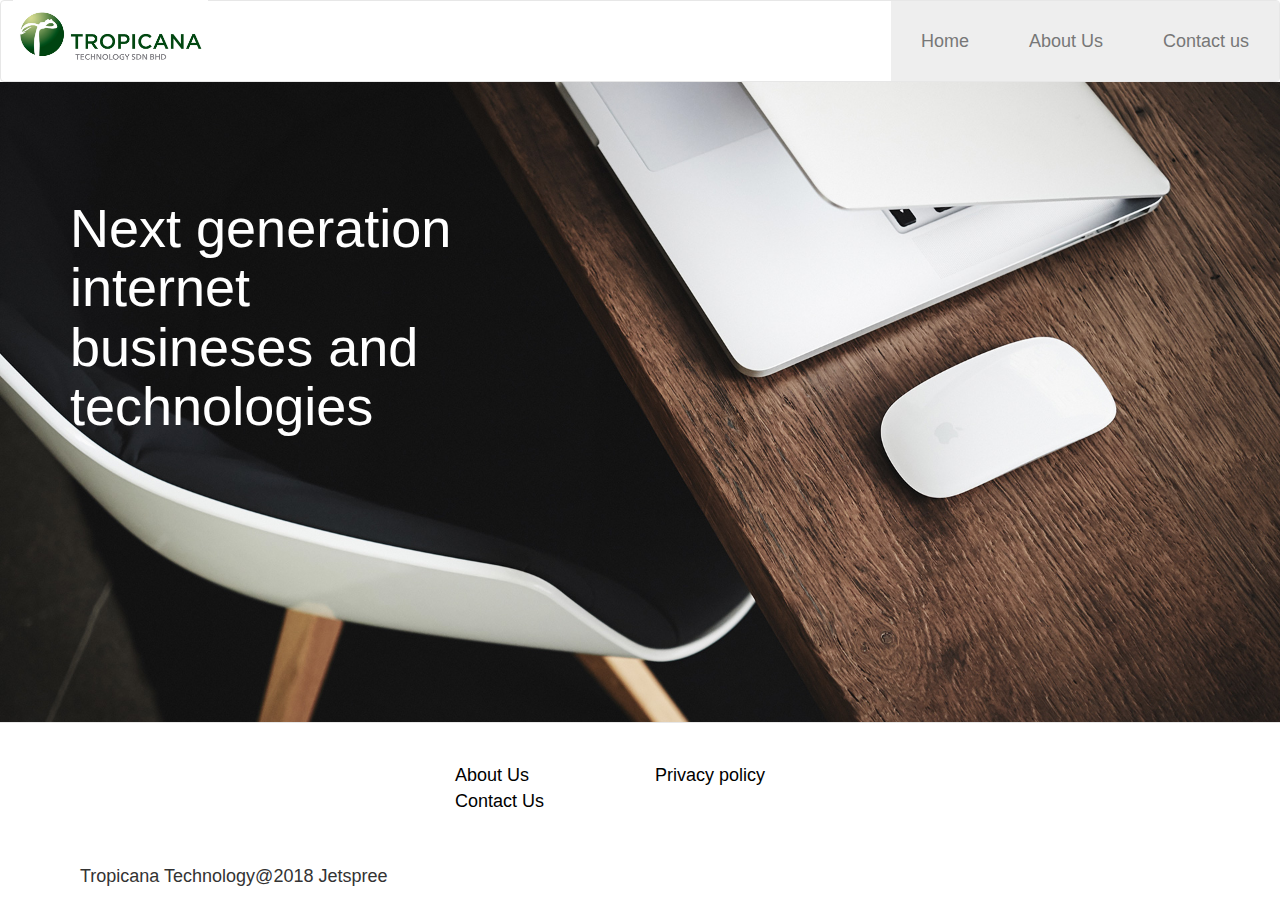
<file: index.html>
<!DOCTYPE html>
<html>
<head>
	<title></title>
	<!-- Latest compiled and minified CSS -->
<link rel="stylesheet" href="https://maxcdn.bootstrapcdn.com/bootstrap/3.3.7/css/bootstrap.min.css" integrity="sha384-BVYiiSIFeK1dGmJRAkycuHAHRg32OmUcww7on3RYdg4Va+PmSTsz/K68vbdEjh4u" crossorigin="anonymous">

	<link rel="stylesheet" type="text/css" href="style.css">
</head>
<body>

<nav class="navbar navbar-default">
  <div class="container-fluid">
    <!-- Brand and toggle get grouped for better mobile display -->
    <div class="navbar-header">
      <button type="button" class="navbar-toggle collapsed" data-toggle="collapse" data-target="#bs-example-navbar-collapse-1" aria-expanded="false">
        <span class="sr-only">Toggle navigation</span>
        <span class="icon-bar"></span>
        <span class="icon-bar"></span>
        <span class="icon-bar"></span>
      </button>
      <a class="navbar-brand" href="/"><img src="logo.jpg" class="logo img-responsive" ></a>
    </div>

    <!-- Collect the nav links, forms, and other content for toggling -->
    <div class="collapse navbar-collapse" id="bs-example-navbar-collapse-1">
      <ul class="nav navbar-nav navbar-right">
        <li><a href="index.html">Home</a></li>
        <li><a href="about.html">About Us</a></li>
        <li><a href="contact.html">Contact us</a></li>
      </ul>
    </div><!-- /.navbar-collapse -->
  </div><!-- /.container-fluid -->
</nav>


<div class="banner">
	<div class="container">
	<h1>Next generation internet busineses and technologies</h1>
</div>
<div class="mw">
	<img src="home-page-tt.jpg" class="fw">
</div>
</div>

<nav class="navbar navbar-default navbar-fixed-bottom">
  <div class="container">
  <div class="row footer">
  	<div class="col-sm-6">
  		<div><a href="about.html">About Us</a></div>
  		<div><a href="contact.html">Contact Us</a></div>
  	</div>
  	  <div class="col-sm-6">
  		<div><a href="privacy.html">Privacy policy</a></div>
  	</div>
  </div>
  <div class="copyright">Tropicana Technology@2018 Jetspree</div>
  </div>
</nav>
</body>
</html>
</file>
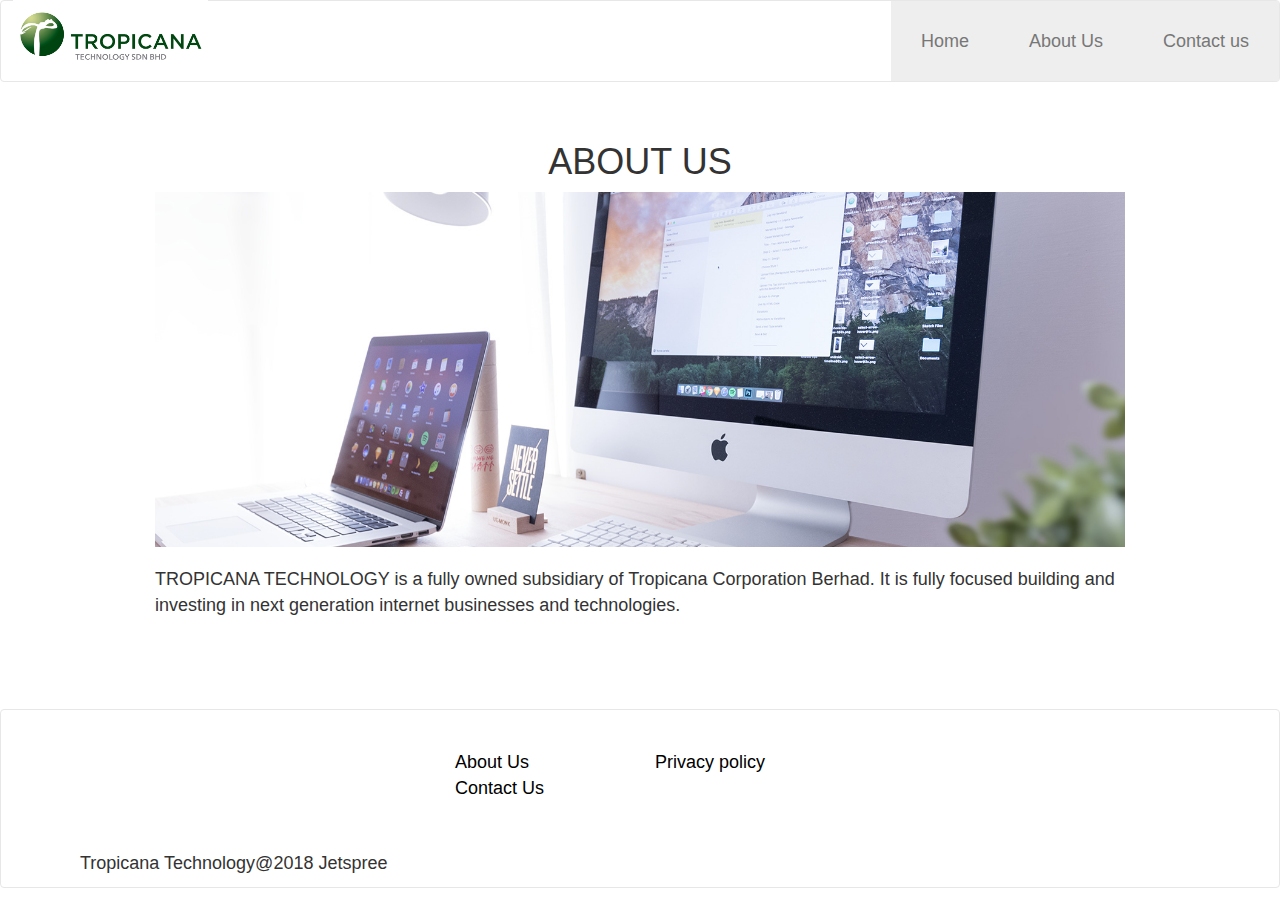
<file: about.html>
<!DOCTYPE html>
<html>
<head>
	<title></title>
	<!-- Latest compiled and minified CSS -->
<link rel="stylesheet" href="https://maxcdn.bootstrapcdn.com/bootstrap/3.3.7/css/bootstrap.min.css" integrity="sha384-BVYiiSIFeK1dGmJRAkycuHAHRg32OmUcww7on3RYdg4Va+PmSTsz/K68vbdEjh4u" crossorigin="anonymous">

	<link rel="stylesheet" type="text/css" href="style.css">
</head>
<body>

<nav class="navbar navbar-default">
  <div class="container-fluid">
    <!-- Brand and toggle get grouped for better mobile display -->
    <div class="navbar-header">
      <button type="button" class="navbar-toggle collapsed" data-toggle="collapse" data-target="#bs-example-navbar-collapse-1" aria-expanded="false">
        <span class="sr-only">Toggle navigation</span>
        <span class="icon-bar"></span>
        <span class="icon-bar"></span>
        <span class="icon-bar"></span>
      </button>
      <a class="navbar-brand" href="/"><img src="logo.jpg" class="logo img-responsive" ></a>
    </div>

    <!-- Collect the nav links, forms, and other content for toggling -->
    <div class="collapse navbar-collapse" id="bs-example-navbar-collapse-1">
      <ul class="nav navbar-nav navbar-right">
        <li><a href="index.html">Home</a></li>
        <li><a href="about.html">About Us</a></li>
        <li><a href="contact.html">Contact us</a></li>
      </ul>
    </div><!-- /.navbar-collapse -->
  </div><!-- /.container-fluid -->
</nav>


<div class="innerpage">
	<div class="container">
	<h1 class="text-center">About us</h1>
  <img src="about-us.jpg" class="innerimg img-responsive">
  <p>TROPICANA TECHNOLOGY is a fully owned subsidiary of Tropicana Corporation Berhad. It is fully focused building and investing in next generation internet businesses and technologies.
  </p>
</div>
	
</div>

<nav class="navbar navbar-default">
  <div class="container">
  <div class="row footer">
    <div class="col-sm-6">
      <div><a href="about.html">About Us</a></div>
      <div><a href="contact.html">Contact Us</a></div>
    </div>
      <div class="col-sm-6">
      <div><a href="privacy.html">Privacy policy</a></div>
    </div>
  </div>
  <div class="copyright">Tropicana Technology@2018 Jetspree</div>
  </div>
</nav>
</body>
</html>
</file>
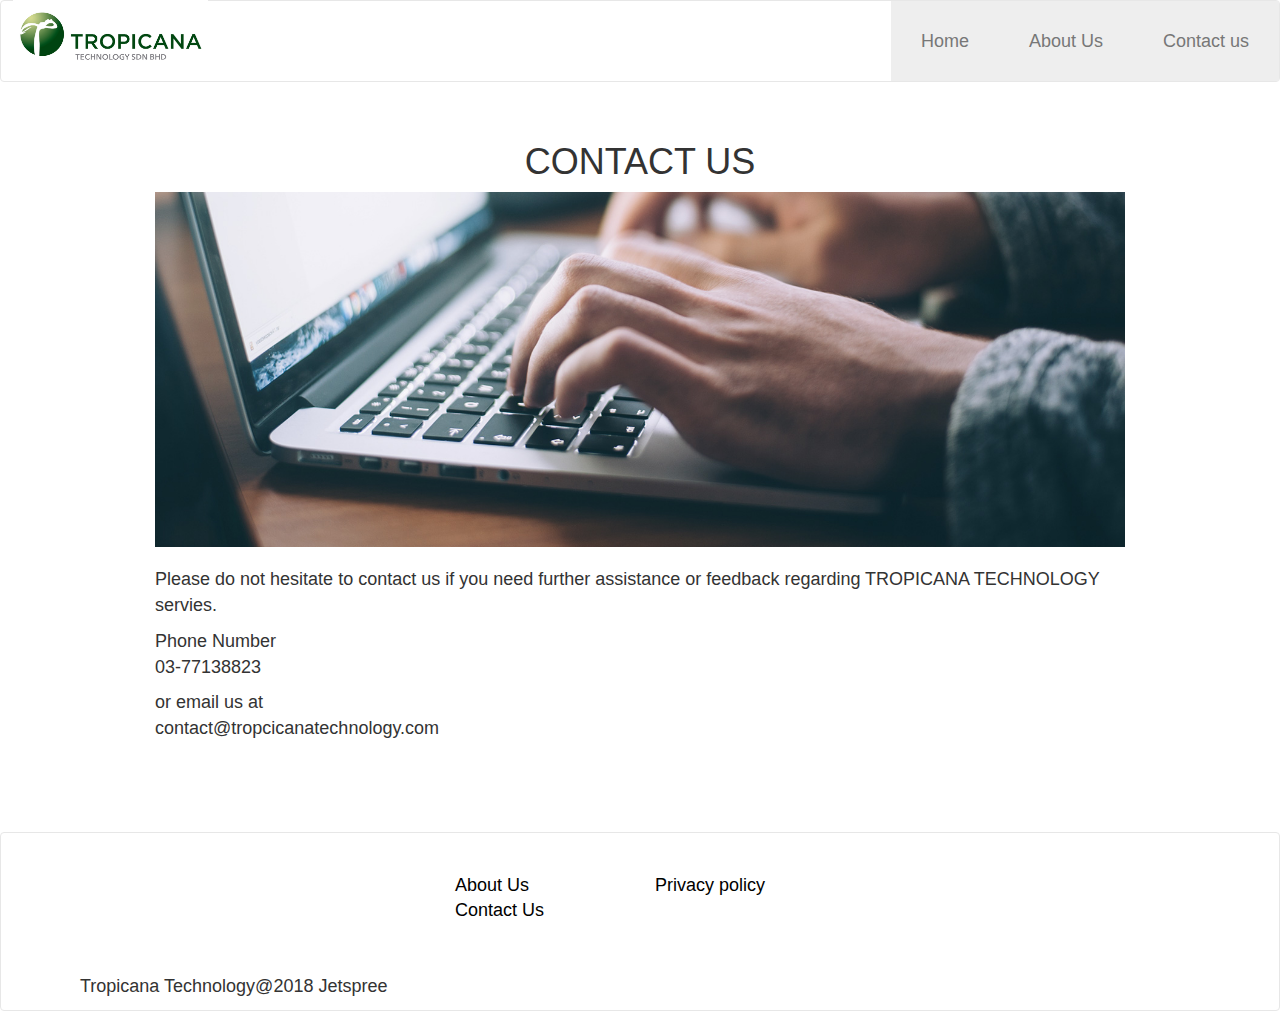
<file: contact.html>
<!DOCTYPE html>
<html>
<head>
	<title></title>
	<!-- Latest compiled and minified CSS -->
<link rel="stylesheet" href="https://maxcdn.bootstrapcdn.com/bootstrap/3.3.7/css/bootstrap.min.css" integrity="sha384-BVYiiSIFeK1dGmJRAkycuHAHRg32OmUcww7on3RYdg4Va+PmSTsz/K68vbdEjh4u" crossorigin="anonymous">

	<link rel="stylesheet" type="text/css" href="style.css">
</head>
<body>

<nav class="navbar navbar-default">
  <div class="container-fluid">
    <!-- Brand and toggle get grouped for better mobile display -->
    <div class="navbar-header">
      <button type="button" class="navbar-toggle collapsed" data-toggle="collapse" data-target="#bs-example-navbar-collapse-1" aria-expanded="false">
        <span class="sr-only">Toggle navigation</span>
        <span class="icon-bar"></span>
        <span class="icon-bar"></span>
        <span class="icon-bar"></span>
      </button>
      <a class="navbar-brand" href="/"><img src="logo.jpg" class="logo img-responsive" ></a>
    </div>

    <!-- Collect the nav links, forms, and other content for toggling -->
    <div class="collapse navbar-collapse" id="bs-example-navbar-collapse-1">
      <ul class="nav navbar-nav navbar-right">
        <li><a href="index.html">Home</a></li>
        <li><a href="about.html">About Us</a></li>
        <li><a href="contact.html">Contact us</a></li>
      </ul>
    </div><!-- /.navbar-collapse -->
  </div><!-- /.container-fluid -->
</nav>


<div class="innerpage">
	<div class="container">
	<h1 class="text-center">Contact us</h1>
  <img src="contact-us.jpg" class="innerimg img-responsive">
  <p>Please do not hesitate to contact us if you need further assistance or feedback regarding TROPICANA TECHNOLOGY servies.</p>
<p>
Phone Number<br />
03-77138823
</p>
<p>
or email us at<br />
contact@tropcicanatechnology.com
  </p>
</div>
	
</div>

<nav class="navbar navbar-default">
  <div class="container">
  <div class="row footer">
    <div class="col-sm-6">
      <div><a href="about.html">About Us</a></div>
      <div><a href="contact.html">Contact Us</a></div>
    </div>
      <div class="col-sm-6">
      <div><a href="privacy.html">Privacy policy</a></div>
    </div>
  </div>
  <div class="copyright">Tropicana Technology@2018 Jetspree</div>
  </div>
</nav>
</body>
</html>
</file>
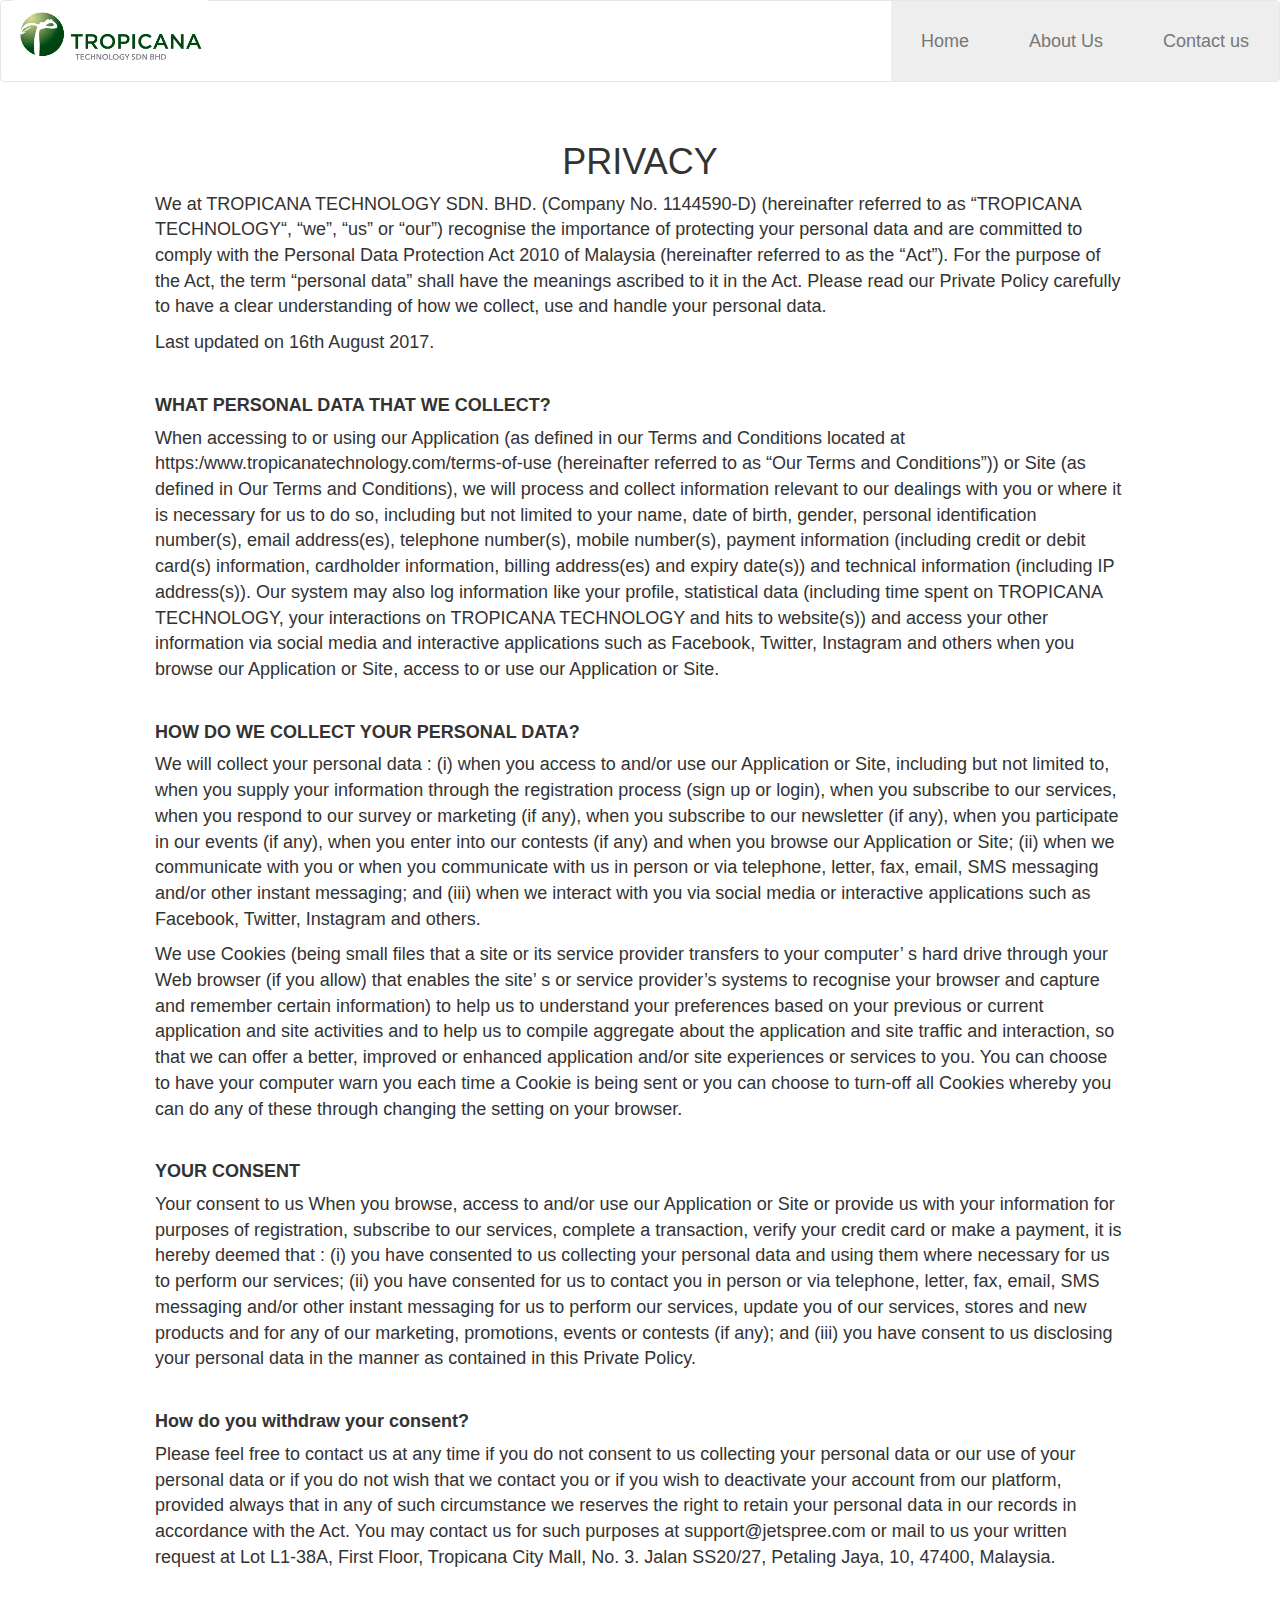
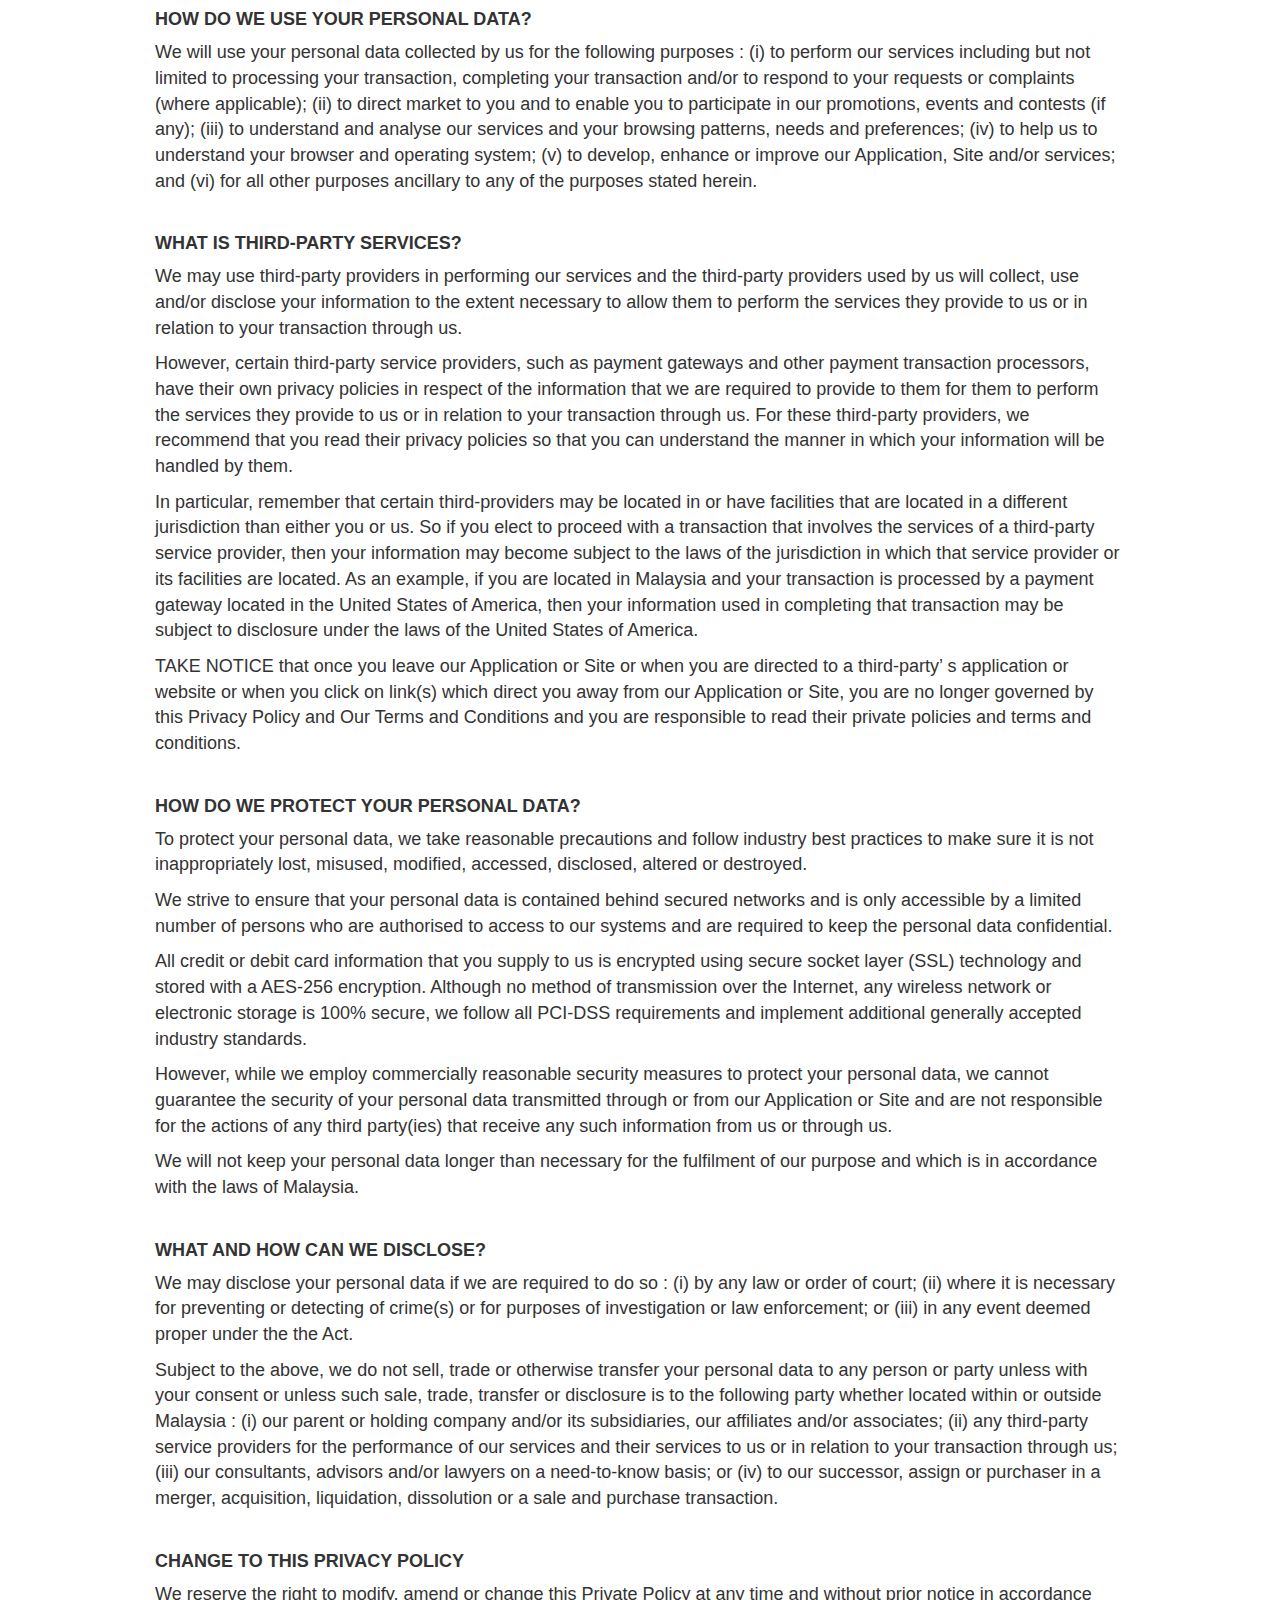
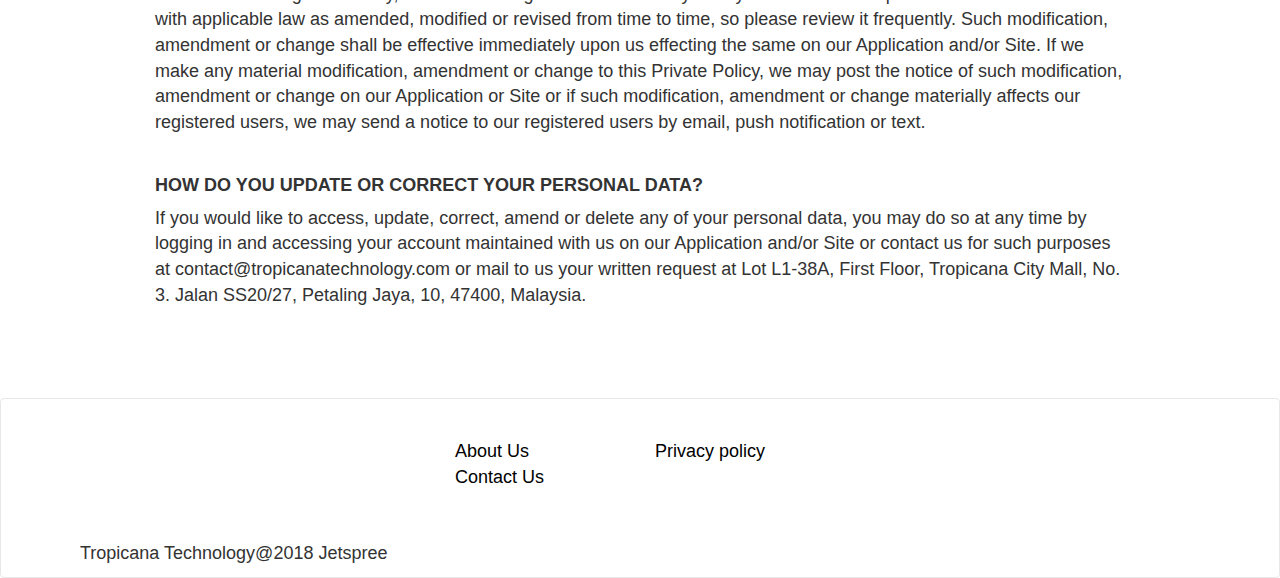
<file: privacy.html>
<!DOCTYPE html>
<html>
<head>
	<title></title>
	<!-- Latest compiled and minified CSS -->
<link rel="stylesheet" href="https://maxcdn.bootstrapcdn.com/bootstrap/3.3.7/css/bootstrap.min.css" integrity="sha384-BVYiiSIFeK1dGmJRAkycuHAHRg32OmUcww7on3RYdg4Va+PmSTsz/K68vbdEjh4u" crossorigin="anonymous">

	<link rel="stylesheet" type="text/css" href="style.css">
</head>
<body>

<nav class="navbar navbar-default">
  <div class="container-fluid">
    <!-- Brand and toggle get grouped for better mobile display -->
    <div class="navbar-header">
      <button type="button" class="navbar-toggle collapsed" data-toggle="collapse" data-target="#bs-example-navbar-collapse-1" aria-expanded="false">
        <span class="sr-only">Toggle navigation</span>
        <span class="icon-bar"></span>
        <span class="icon-bar"></span>
        <span class="icon-bar"></span>
      </button>
      <a class="navbar-brand" href="/"><img src="logo.jpg" class="logo img-responsive" ></a>
    </div>

    <!-- Collect the nav links, forms, and other content for toggling -->
    <div class="collapse navbar-collapse" id="bs-example-navbar-collapse-1">
      <ul class="nav navbar-nav navbar-right">
        <li><a href="index.html">Home</a></li>
        <li><a href="about.html">About Us</a></li>
        <li><a href="contact.html">Contact us</a></li>
      </ul>
    </div><!-- /.navbar-collapse -->
  </div><!-- /.container-fluid -->
</nav>


<div class="innerpage privacy-page">
	<div class="container">
	<h1 class="text-center">Privacy</h1>
  <p>We at TROPICANA TECHNOLOGY SDN. BHD. (Company No. 1144590-D) (hereinafter referred to as “TROPICANA TECHNOLOGY“, “we”, “us” or “our”) recognise the importance of protecting your personal data and are committed to comply with the Personal Data Protection Act 2010 of Malaysia (hereinafter referred to as the “Act”). For the purpose of the Act, the term “personal data” shall have the meanings ascribed to it in the Act. Please read our Private Policy carefully to have a clear understanding of how we collect, use and handle your personal data.
 </p>
  <p>
Last updated on 16th August 2017.
  </p>
  <p>
 
<h4>WHAT PERSONAL DATA THAT WE COLLECT?</h4>
When accessing to or using our Application (as defined in our Terms and Conditions located at https:/www.tropicanatechnology.com/terms-of-use (hereinafter referred to as “Our Terms and Conditions”)) or Site (as defined in Our Terms and Conditions), we will process and collect information relevant to our dealings with you or where it is necessary for us to do so, including but not limited to your name, date of birth, gender, personal identification number(s), email address(es), telephone number(s), mobile number(s), payment information (including credit or debit card(s) information, cardholder information, billing address(es) and expiry date(s)) and technical information (including IP address(s)). Our system may also log information like your profile, statistical data (including time spent on TROPICANA TECHNOLOGY, your interactions on TROPICANA TECHNOLOGY and hits to website(s)) and access your other information via social media and interactive applications such as Facebook, Twitter, Instagram and others when you browse our Application or Site, access to or use our Application or Site.
  </p>
  <p>
 
<h4>HOW DO WE COLLECT YOUR PERSONAL DATA?</h4>
We will collect your personal data :
(i) when you access to and/or use our Application or Site, including but not limited to, when you supply your information through the registration process (sign up or login), when you subscribe to our services, when you respond to our survey or marketing (if any), when you subscribe to our newsletter (if any), when you participate in our events (if any), when you enter into our contests (if any) and when you browse our Application or Site;
(ii) when we communicate with you or when you communicate with us in person or via telephone, letter, fax, email, SMS messaging and/or other instant messaging; and
(iii) when we interact with you via social media or interactive applications such as Facebook, Twitter, Instagram and others.
  </p>
  <p>
We use Cookies (being small files that a site or its service provider transfers to your computer’ s hard drive through your Web browser (if you allow) that enables the site’ s or service provider’s systems to recognise your browser and capture and remember certain information) to help us to understand your preferences based on your previous or current application and site activities and to help us to compile aggregate about the application and site traffic and interaction, so that we can offer a better, improved or enhanced application and/or site experiences or services to you. You can choose to have your computer warn you each time a Cookie is being sent or you can choose to turn-off all Cookies whereby you can do any of these through changing the setting on your browser.
  </p>
  <p>
 
<h4>YOUR CONSENT</h4>
Your consent to us
When you browse, access to and/or use our Application or Site or provide us with your information for purposes of registration, subscribe to our services, complete a transaction, verify your credit card or make a payment, it is hereby deemed that :
(i) you have consented to us collecting your personal data and using them where necessary for us to perform our services;
(ii) you have consented for us to contact you in person or via telephone, letter, fax, email, SMS messaging and/or other instant messaging for us to perform our services, update you of our services, stores and new products and for any of our marketing, promotions, events or contests (if any); and
(iii) you have consent to us disclosing your personal data in the manner as contained in this Private Policy.
  </p>
  <p>
<h4>How do you withdraw your consent?</h4>
Please feel free to contact us at any time if you do not consent to us collecting your personal data or our use of your personal data or if you do not wish that we contact you or if you wish to deactivate your account from our platform, provided always that in any of such circumstance we reserves the right to retain your personal data in our records in accordance with the Act. You may contact us for such purposes at support@jetspree.com or mail to us your written request at Lot L1-38A, First Floor, Tropicana City Mall, No. 3. Jalan SS20/27, Petaling Jaya, 10, 47400, Malaysia.
  </p>
  <p>
 
<h4>HOW DO WE USE YOUR PERSONAL DATA?</h4>
We will use your personal data collected by us for the following purposes :
(i) to perform our services including but not limited to processing your transaction, completing your transaction and/or to respond to your requests or complaints (where applicable);
(ii) to direct market to you and to enable you to participate in our promotions, events and contests (if any);
(iii) to understand and analyse our services and your browsing patterns, needs and preferences;
(iv) to help us to understand your browser and operating system;
(v) to develop, enhance or improve our Application, Site and/or services; and
(vi) for all other purposes ancillary to any of the purposes stated herein.
  </p>
  <p>
 
<h4>WHAT IS THIRD-PARTY SERVICES?</h4>
We may use third-party providers in performing our services and the third-party providers used by us will collect, use and/or disclose your information to the extent necessary to allow them to perform the services they provide to us or in relation to your transaction through us.
  </p>
  <p>
However, certain third-party service providers, such as payment gateways and other payment transaction processors, have their own privacy policies in respect of the information that we are required to provide to them for them to perform the services they provide to us or in relation to your transaction through us. For these third-party providers, we recommend that you read their privacy policies so that you can understand the manner in which your information will be handled by them.
  </p>
  <p>
In particular, remember that certain third-providers may be located in or have facilities that are located in a different jurisdiction than either you or us. So if you elect to proceed with a transaction that involves the services of a third-party service provider, then your information may become subject to the laws of the jurisdiction in which that service provider or its facilities are located. As an example, if you are located in Malaysia and your transaction is processed by a payment gateway located in the United States of America, then your information used in completing that transaction may be subject to disclosure under the laws of the United States of America.
  </p>
  <p>
TAKE NOTICE that once you leave our Application or Site or when you are directed to a third-party’ s application or website or when you click on link(s) which direct you away from our Application or Site, you are no longer governed by this Privacy Policy and Our Terms and Conditions and you are responsible to read their private policies and terms and conditions.
  </p>
  <p>
 
<h4>HOW DO WE PROTECT YOUR PERSONAL DATA?</h4>
To protect your personal data, we take reasonable precautions and follow industry best practices to make sure it is not inappropriately lost, misused, modified, accessed, disclosed, altered or destroyed.
  </p>
  <p>
We strive to ensure that your personal data is contained behind secured networks and is only accessible by a limited number of persons who are authorised to access to our systems and are required to keep the personal data confidential.
  </p>
  <p>
All credit or debit card information that you supply to us is encrypted using secure socket layer (SSL) technology and stored with a AES-256 encryption. Although no method of transmission over the Internet, any wireless network or electronic storage is 100% secure, we follow all PCI-DSS requirements and implement additional generally accepted industry standards.
  </p>
  <p>
However, while we employ commercially reasonable security measures to protect your personal data, we cannot guarantee the security of your personal data transmitted through or from our Application or Site and are not responsible for the actions of any third party(ies) that receive any such information from us or through us.
  </p>
  <p>
We will not keep your personal data longer than necessary for the fulfilment of our purpose and which is in accordance with the laws of Malaysia.
  </p>
  <p>
 
<h4>WHAT AND HOW CAN WE DISCLOSE?</h4>
We may disclose your personal data if we are required to do so :
(i) by any law or order of court;
(ii) where it is necessary for preventing or detecting of crime(s) or for purposes of investigation or law enforcement; or
(iii) in any event deemed proper under the the Act.
  </p>
  <p>
Subject to the above, we do not sell, trade or otherwise transfer your personal data to any person or party unless with your consent or unless such sale, trade, transfer or disclosure is to the following party whether located within or outside Malaysia :
(i) our parent or holding company and/or its subsidiaries, our affiliates and/or associates;
(ii) any third-party service providers for the performance of our services and their services to us or in relation to your transaction through us;
(iii) our consultants, advisors and/or lawyers on a need-to-know basis; or
(iv) to our successor, assign or purchaser in a merger, acquisition, liquidation, dissolution or a sale and purchase transaction.
 
  </p>
  <p>
<h4>CHANGE TO THIS PRIVACY POLICY</h4>
We reserve the right to modify, amend or change this Private Policy at any time and without prior notice in accordance with applicable law as amended, modified or revised from time to time, so please review it frequently. Such modification, amendment or change shall be effective immediately upon us effecting the same on our Application and/or Site. If we make any material modification, amendment or change to this Private Policy, we may post the notice of such modification, amendment or change on our Application or Site or if such modification, amendment or change materially affects our registered users, we may send a notice to our registered users by email, push notification or text.
  </p>
  <p>
 
<h4>HOW DO YOU UPDATE OR CORRECT YOUR PERSONAL DATA?</h4>
If you would like to access, update, correct, amend or delete any of your personal data, you may do so at any time by logging in and accessing your account maintained with us on our Application and/or Site or contact us for such purposes at contact@tropicanatechnology.com or mail to us your written request at Lot L1-38A, First Floor, Tropicana City Mall, No. 3. Jalan SS20/27, Petaling Jaya, 10, 47400, Malaysia.

  </p>
</div>
	
</div>

<nav class="navbar navbar-default">
  <div class="container">
  <div class="row footer">
    <div class="col-sm-6">
      <div><a href="about.html">About Us</a></div>
      <div><a href="contact.html">Contact Us</a></div>
    </div>
      <div class="col-sm-6">
      <div><a href="privacy.html">Privacy policy</a></div>
    </div>
  </div>
  <div class="copyright">Tropicana Technology@2018 Jetspree</div>
  </div>
</nav>
</body>
</html>
</file>
<file: style.css>
.navbar-brand { padding: 2px }
.logo { max-height: 80px; margin-left: 10px; margin-top: -6px; }
.fw { width: 100%; overflow: hidden; }
.mw { min-width: 100% }
.footer { max-width: 400px; margin: auto; padding: 40px 0 }
.footer a { color: #000 }
.copyright { padding: 10px; }
.navbar { margin-bottom: 0 }
.navbar > .container-fluid { padding-right: 0 }
.navbar-nav>li>a { padding: 30px; background: #eee }
.navbar-default .navbar-nav>li>a:focus, .navbar-default .navbar-nav>li>a:hover { background-color: #a4bf69; color: #fff }
.navbar-default { background: #fff }
.banner { position: relative; }
.banner h1 { position: absolute; max-width: 30%; color: #fff; top: 30%; transform: translateY(-50%); font-size: 3em }
.innerpage .container { }
.innerpage h1 { text-transform: uppercase; }
.innerimg { margin-bottom: 20px; }
.innerpage { padding: 40px 0 80px; }
.innerpage .container { max-width: 1000px }
.privacy-page h4 { margin-top: 40px; font-weight: bold; }
@media (min-width:768px) {
	body { font-size: 18px }
}
</file>
